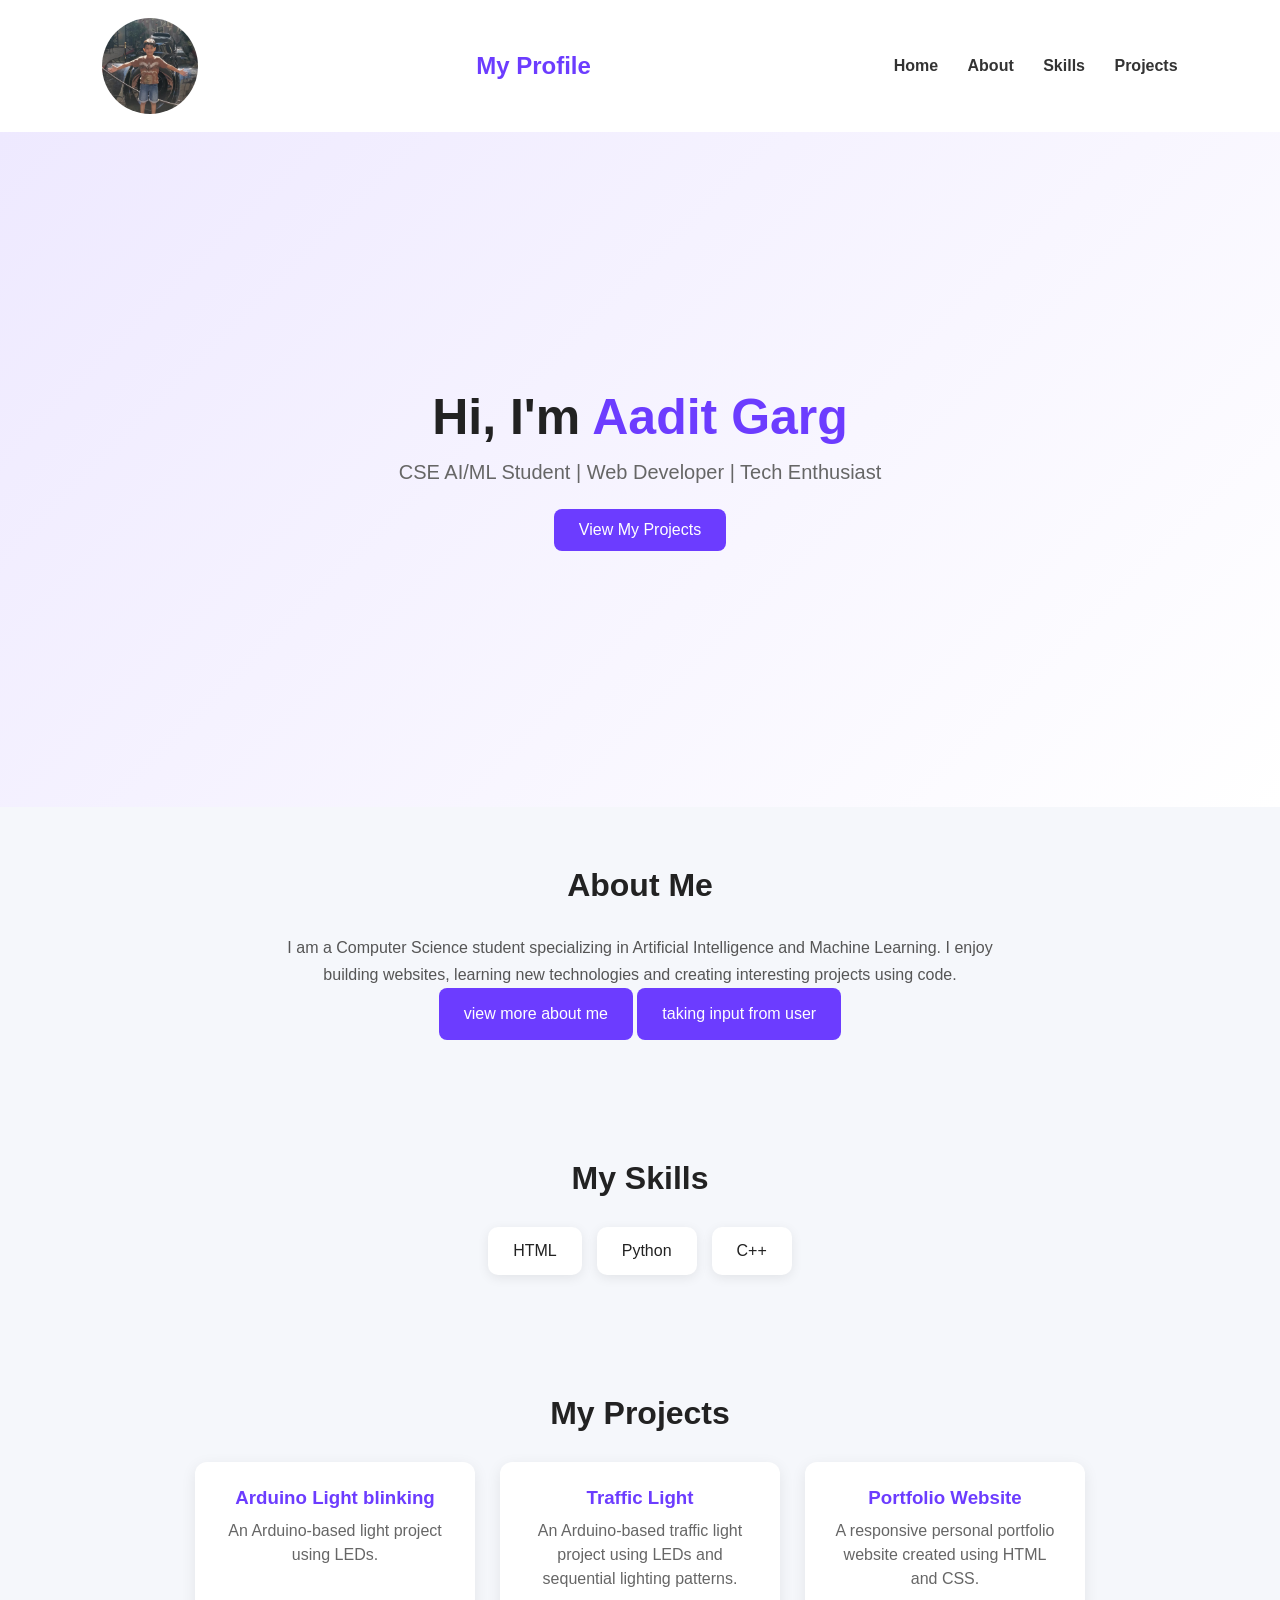
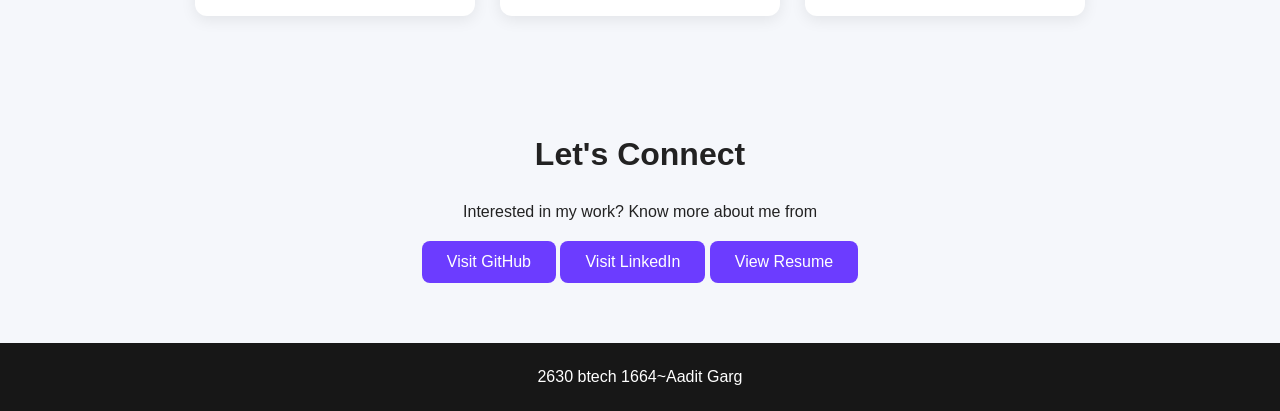
<file: HTML/index.html>
<!DOCTYPE html>
<html lang="en">
<head>
    <meta charset="UTF-8">
    <meta name="viewport" content="width=device-width, initial-scale=1.0">
    <title>Aadit Garg | Portfolio</title>
    <style>
        * {
            margin: 0;
            padding: 0;
            box-sizing: border-box;
            font-family: Arial, sans-serif;
        }
        .avatar{
            flex-shrink: 0;
            width: 96px;
            height: 96px;
            border-radius: 50%;
            background: var(--surface);
            border: 3px solid var(--accent-2);
            color: var(--accent);
            font-family: 'Lora', serif;
            font-weight: 700;
            font-size: 2rem;
            display: flex;
            align-items: center;
         justify-content: center;
         }
        body {
            background: #f5f7fb;
            color: #222;
        }

        nav {
            background: #ffffff;
            padding: 18px 8%;
            display: flex;
            justify-content: space-between;
            align-items: center;
            box-shadow: 0 2px 10px rgba(0,0,0,0.08);
        }

        nav h2 {
            color: #6c3cff;
        }

        nav a {
            text-decoration: none;
            color: #333;
            margin-left: 25px;
            font-weight: bold;
        }

        nav a:hover {
            color: #6c3cff;
        }

        .hero {
            min-height: 75vh;
            display: flex;
            justify-content: center;
            align-items: center;
            text-align: center;
            padding: 40px 20px;
            background: linear-gradient(135deg, #eee9ff, #ffffff);
        }

        .hero h1 {
            font-size: 50px;
            margin-bottom: 15px;
        }

        .hero h1 span {
            color: #6c3cff;
        }

        .hero p {
            font-size: 20px;
            color: #666;
            margin-bottom: 25px;
        }

        .btn {
            display: inline-block;
            background: #6c3cff;
            color: white;
            padding: 12px 25px;
            border-radius: 8px;
            text-decoration: none;
            transition: 0.3s;
        }

        .btn:hover {
            background: #5228d6;
            transform: translateY(-2px);
        }

        section {
            padding: 60px 8%;
            text-align: center;
        }

        section h2 {
            font-size: 32px;
            margin-bottom: 30px;
        }

        .about {
            max-width: 750px;
            margin: auto;
            color: #555;
            line-height: 1.7;
        }

        .skills {
            display: flex;
            justify-content: center;
            gap: 15px;
            flex-wrap: wrap;
        }

        .skill {
            background: white;
            padding: 15px 25px;
            border-radius: 10px;
            box-shadow: 0 3px 12px rgba(0,0,0,0.08);
        }

        .projects {
            display: flex;
            justify-content: center;
            gap: 25px;
            flex-wrap: wrap;
        }

        .card {
            background: white;
            width: 280px;
            padding: 25px;
            border-radius: 12px;
            box-shadow: 0 4px 15px rgba(0,0,0,0.08);
            transition: 0.3s;
        }

        .card:hover {
            transform: translateY(-5px);
        }

        .card h3 {
            margin-bottom: 10px;
            color: #6c3cff;
        }

        .card p {
            color: #666;
            line-height: 1.5;
        }

        footer {
            background: #171717;
            color: white;
            text-align: center;
            padding: 25px;
        }

        @media (max-width: 600px) {
            .hero h1 {
                font-size: 38px;
            }

            nav {
                flex-direction: column;
                gap: 15px;
            }

            nav a {
                margin: 0 8px;
            }
        }
    </style>
</head>

<body>
     <!-- Navigation -->
    <nav>
        <div class="avatar" aria-hidden="true">
         <img class="avatar" src="../attached files/logo.jpeg" alt="Aadit Garg"></div>
        <h2>My Profile</h2>

            <div>
            <a href="#home">Home</a>
            <a href="#about">About</a>
            <a href="#skills">Skills</a>
            <a href="#projects">Projects</a>
         </div>
        
    </nav>

    <!-- Hero Section -->
    <section class="hero" id="home">
        <div>
            <h1>Hi, I'm <span>Aadit Garg</span></h1>

            <p>
                CSE AI/ML Student | Web Developer | Tech Enthusiast
            </p>

            <a href="#projects" class="btn">View My Projects</a>
        </div>
    </section>

    <!-- About -->
    <section id="about">
        <h2>About Me</h2>

        <p class="about">
            I am a Computer Science student specializing in Artificial
            Intelligence and Machine Learning. I enjoy building websites,
            learning new technologies and creating interesting projects
            using code.
         <a
            href="./about.html"
            target="_blank"
            class="btn">
            view more about me
        </a>
          <a
            href="./learning_input.html"
            target="_blank"
            class="btn">
            taking input from user
        </a>
        </p>
    </section>

    <!-- Skills -->
    <section id="skills">
        <h2>My Skills</h2>

        <div class="skills">
            <div class="skill">HTML</div>
            <div class="skill">Python</div>
            <div class="skill">C++</div>
            
        </div>
    </section>

    <!-- Projects -->
    <section id="projects">
        <h2>My Projects</h2>

        <div class="projects">

            <div class="card">
                <h3>Arduino Light blinking</h3>
                <p>
                    An Arduino-based light project using
                    LEDs.
                </p>
            </div>

            <div class="card">
                <h3>Traffic Light</h3>
                <p>
                    An Arduino-based traffic light project using
                    LEDs and sequential lighting patterns.
                </p>
            </div>

            <div class="card">
                <h3>Portfolio Website</h3>
                <p>
                    A responsive personal portfolio website created
                    using HTML and CSS.
                </p>
            </div>

            

        </div>
    </section>

    <!-- Contact -->
    <section>
        <h2>Let's Connect</h2>

        <p style="margin-bottom: 20px;">
            Interested in my work? Know more about me from
        </p>

        <a
            href="https://github.com/aaditgarg22"
            target="_blank"
            class="btn">
            Visit GitHub
        </a>
        <a
            href="https://www.linkedin.com/in/aaditgarg22/"
            target="_blank"
            class="btn">
            Visit LinkedIn
        </a>
         <a
            href="./resume.html"
            target="_blank"
            class="btn">
            View Resume
        </a>
    </section>

    <footer>
        <p> 2630 btech 1664~Aadit Garg</p>
    </footer>

</body>
</html>
</file>
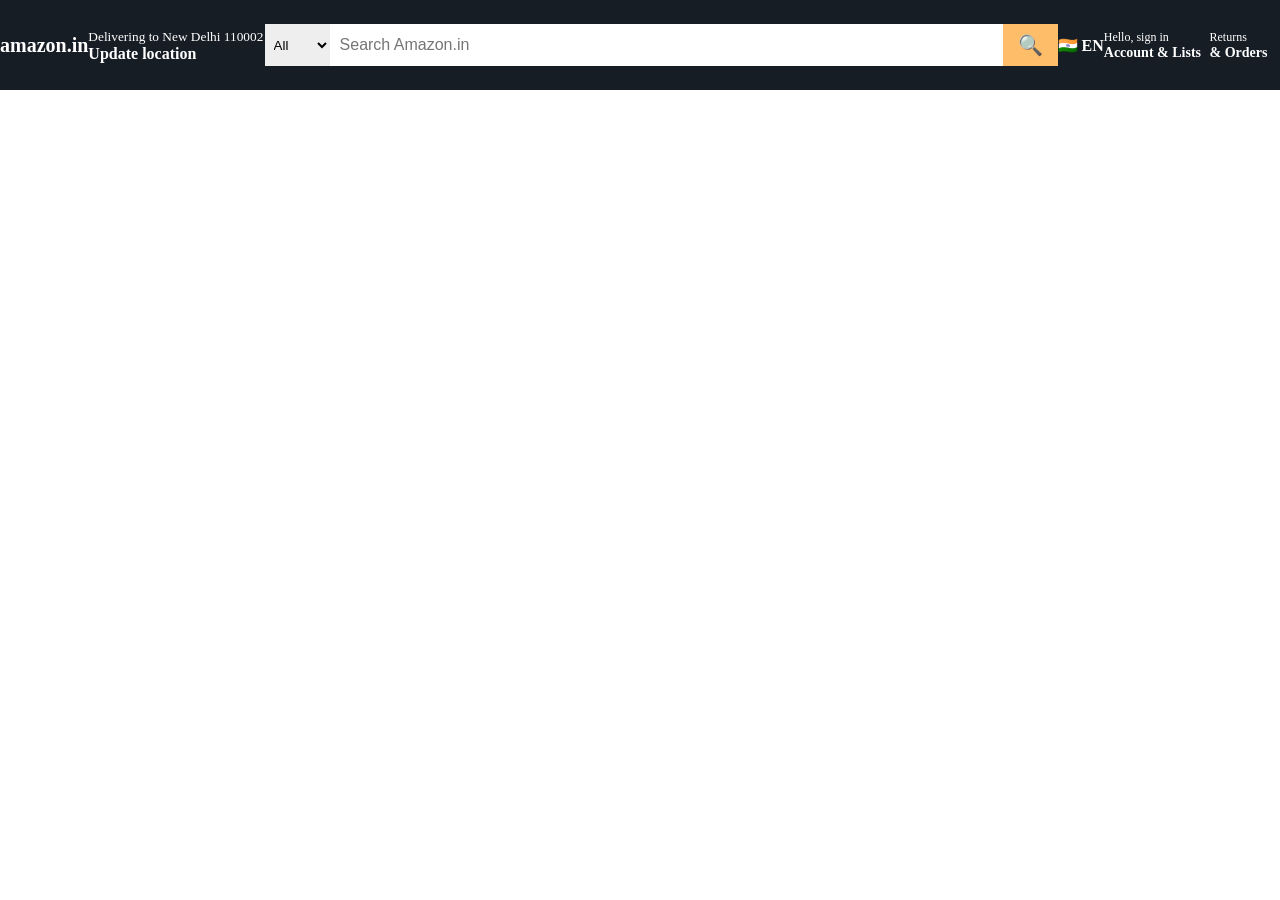
<file: amazonHeader.html>
<!DOCTYPE html>
<html lang="en">
<head>
    <link rel="stylesheet" href="./amazon.css">
    <meta charset="UTF-8">
    <meta name="viewport" content="width=device-width, initial-scale=1.0">
    <title>Amazon Style Header</title>
</head>

<body>

    <header class="header">

        <div class="logo">
            amazon.in
           
        </div>

        
        <div class="location">
            <small>Delivering to New Delhi 110002</small>
            <b> Update location</b>
        </div>

        
        <div class="search">

            <select>
                <option>All</option>
                <option>Books</option>
                <option>Electronics</option>
                <option>Clothing</option>
            </select>

            <input type="text" placeholder="Search Amazon.in">

            <button>🔍</button>

        </div>

        <!-- Language -->
        <div class="language">
            🇮🇳 EN
        </div>

        <!-- Account -->
        <div class="account">
            <small>Hello, sign in</small>
            <b>Account & Lists</b>
        </div>

        <!-- Orders -->
        <div class="orders">
            <small>Returns</small>
            <b>& Orders</b>
        </div>

    </header>

</body>
</html>
</file>
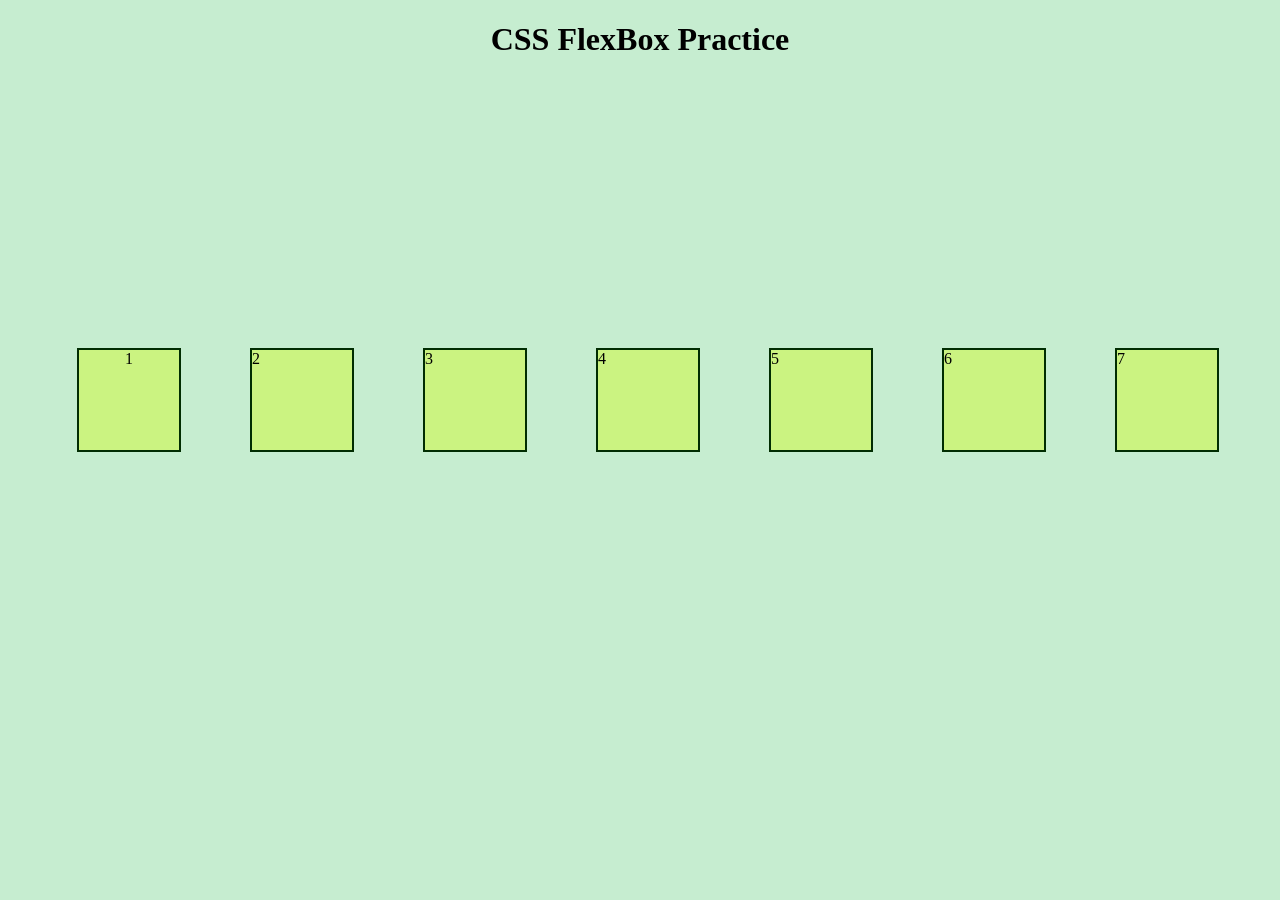
<file: class project,.html>
<!doctype html>
<html lang="en">
  <head>
    <link rel="stylesheet" href="./style.css" />
    <meta charset="UTF-8" />
    <meta name="viewport" content="width=device-width, initial-scale=1.0" />
    <title>Document</title>
  </head>
  <body >
    <h1>CSS FlexBox Practice</h1>
    <div id="mainBox" >
     <div class="child">
      <div class="child-child">1</div>
     </div>
     <div class="child">2</div>
     <div class="child">3</div>
     <div class="child">4</div>
     <div class="child">5</div>
     <div class="child">6</div>
     <div class="child">7</div>
      
    </div>


  </body>
</html>
</file>
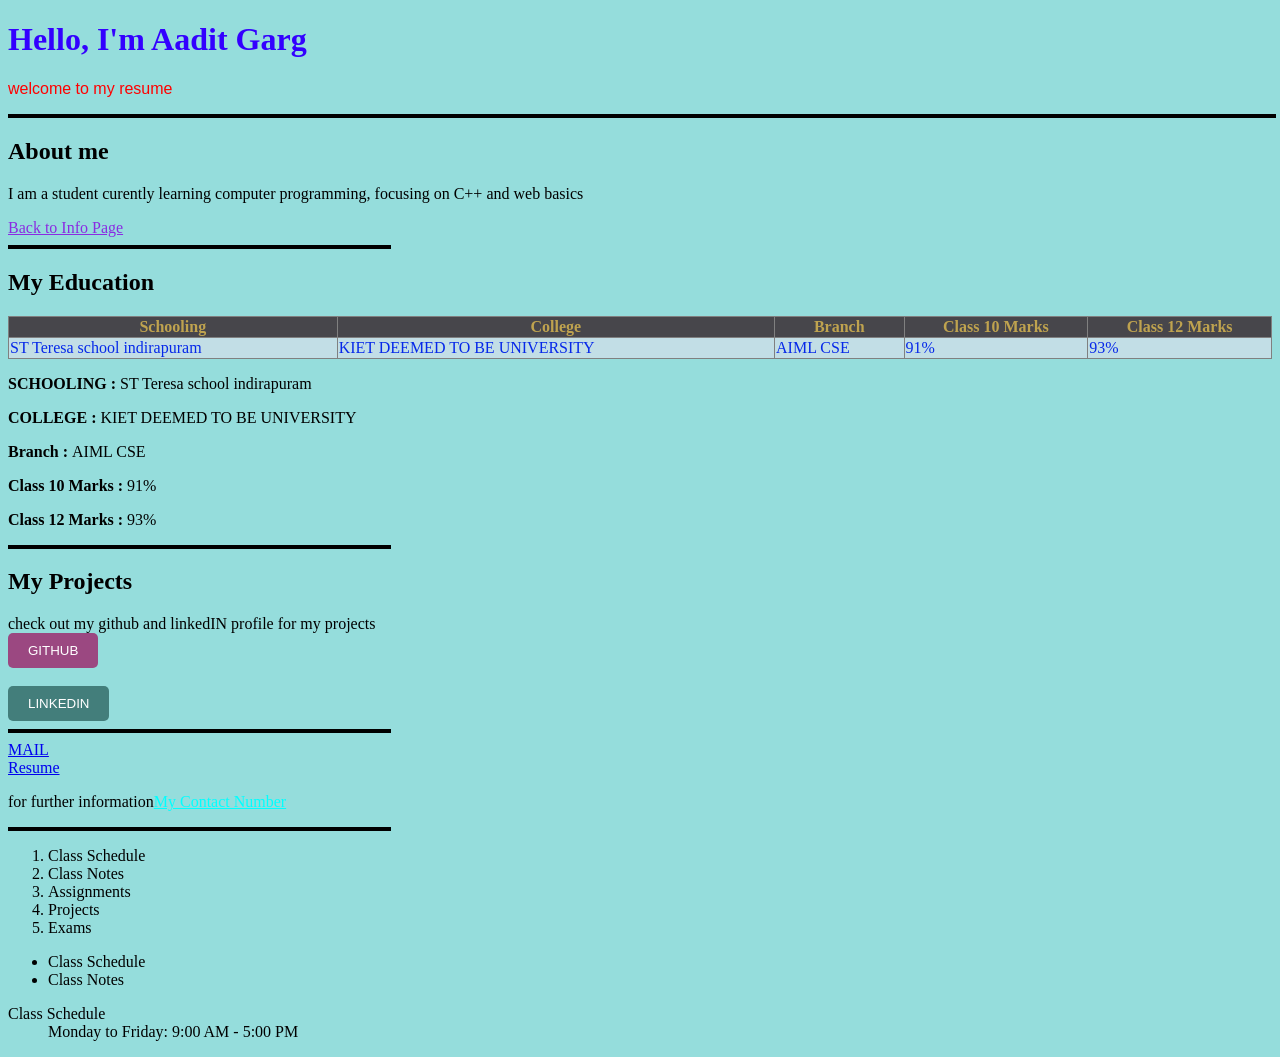
<file: resume.html>
<!DOCTYPE html>
<html lang="en">
<head>
    <meta charset="UTF-8">
    <meta name="viewport" content="width=device-width, initial-scale=1.0">
    <title>Resume</title>
</head>
<body style="background-color: rgb(149, 221, 220);">
    <h1 style="color:rgb(51, 0, 255);font-size:extra-large;">Hello, I'm Aadit Garg</h1>
    <p style="color: rgb(255, 0, 0) ; font-family: Arial, sans-serif; font-size: medium;">welcome to my resume</p>
    <hr style="border: 2px solid black; width: 100%; margin-left: 0;">
    <h2>About me</h2>
    <p>I am a student curently learning computer programming, focusing on C++ and web basics</p>
    <a href="about.html" style="color: blueviolet;">Back to Info Page</a>
    <hr style="border: 2px solid black; width: 30%; margin-left: 0;">
    <h2 style="color: rgb(0, 0, 0);">My Education</h2> 
<table border="1" style="border-collapse: collapse; width: 100%; color: rgb(46, 3, 111);">
    <tr style="background-color: rgb(71, 70, 75); color: rgb(191, 163, 79);">
 <th>Schooling</th>
 <th>College</th>
 <th>Branch</th>    
 <th>Class 10 Marks</th>
    <th>Class 12 Marks</th>

</tr>
<tr style="background-color: rgb(194, 222, 230); color: rgb(6, 40, 233);">
    <td>ST Teresa school indirapuram</td>
    <td>KIET DEEMED TO BE UNIVERSITY</td>  
    <td>AIML CSE</td>
    <td>91%</td>
    <td>93%</td>

</tr >
</table>




    <p><strong>SCHOOLING : </strong> ST Teresa school indirapuram</p>
    <p><strong >COLLEGE : </strong> KIET DEEMED TO BE UNIVERSITY</p>
    <p><strong >Branch : </strong> AIML CSE</p>
    <p><strong >Class 10 Marks : </strong> 91%</p>
    <p><strong >Class 12 Marks : </strong> 93%</p>
    <hr style="border: 2px solid black; width: 30%; margin-left: 0;">
    <h2> My Projects</h2>
    check out my github and linkedIN profile for my projects<br>
    <button onclick="window.open('https://github.com/aaditgarg22', '_blank');"
    style="background-color: rgb(155, 72, 129); color: white; padding: 10px 20px; border: none; border-radius: 5px; cursor: pointer;">
    GITHUB
    </button><br><br>
    <button onclick="window.open('https://www.linkedin.com/in/aaditgarg22/', '_blank');"
    style="background-color: rgb(67, 126, 123); color: white; padding: 10px 20px; border: none; border-radius: 5px; cursor: pointer;">
    LINKEDIN
    </button>
    <hr style="border: 2px solid black; width: 30%; margin-left: 0;">
<a href="https://mail.google.com/mail/?to=anshika.rai@kiet.edu&su=Know%20about%20class%20schedule" target="_blank">
    MAIL 
</a><br>
<a href="./from claude.html" target="_blank">
    Resume</a>
<p>for further information<a href="tell:+918882111116" style="color: aqua;">My Contact Number</a> </p>   
<hr style="border: 2px solid black; width: 30%; margin-left: 0;">   
<ol>
    <li>Class Schedule</li> <!-- this is an ordered list  -->
    <li>Class Notes</li>
    <li>Assignments</li>
    <li>Projects</li>
    <li>Exams</li>
</ol>

<ul>
    <li>Class Schedule</li> <!-- this is an unordered list  -->
    <li>Class Notes</li>


</ul>

<dl>
    <dt>Class Schedule</dt> <!-- this is a description list  -->
    <dd>Monday to Friday: 9:00 AM - 5:00 PM



</dl>
  
</body>
</html>
</file>
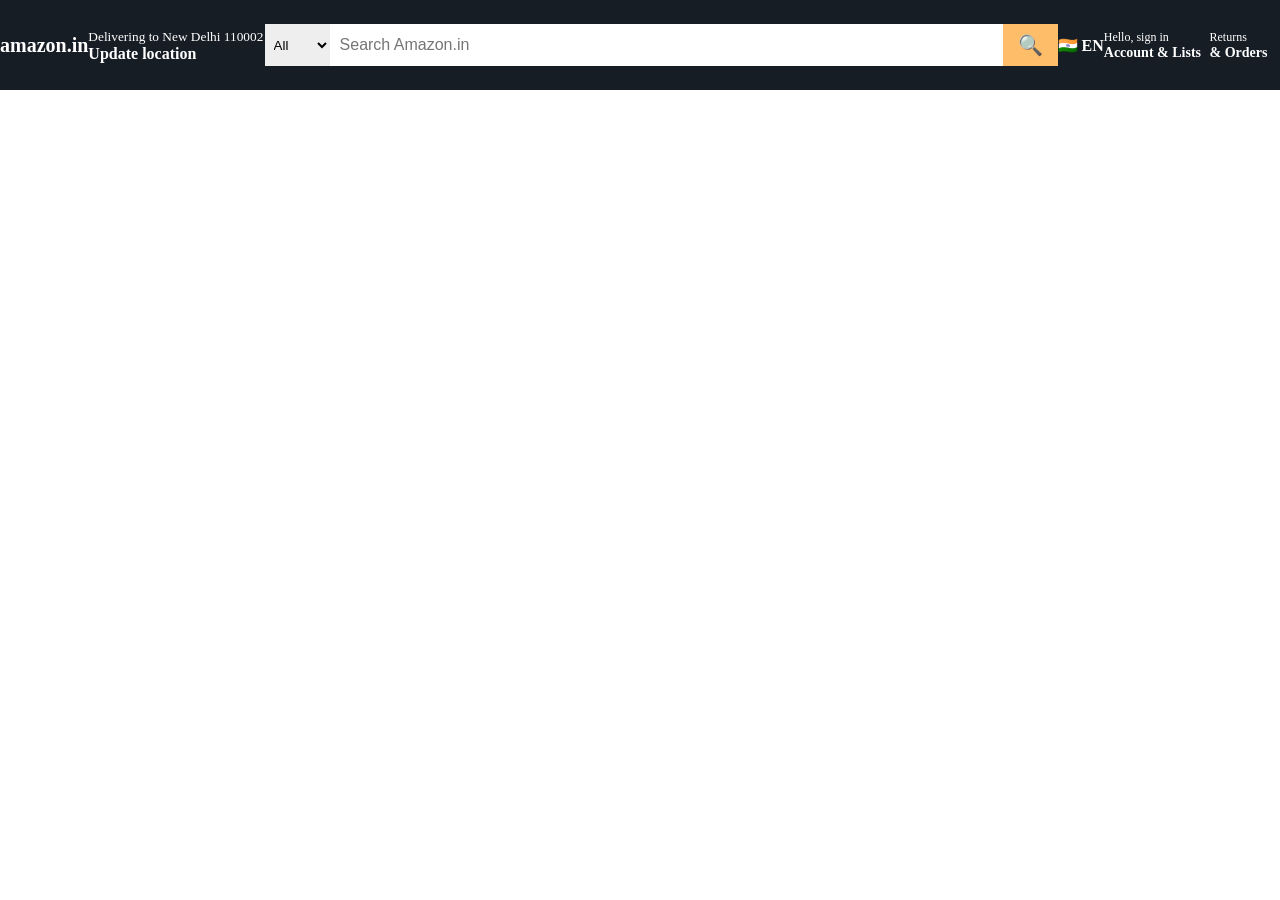
<file: HTML/amazonHeader.html>
<!DOCTYPE html>
<html lang="en">
<head>
    <link rel="stylesheet" href="../CSS/amazon.css">
    <meta charset="UTF-8">
    <meta name="viewport" content="width=device-width, initial-scale=1.0">
    <title>Amazon Style Header</title>
</head>

<body>

    <header class="header">

        <div class="logo">
            amazon.in
           
        </div>

        
        <div class="location">
            <small>Delivering to New Delhi 110002</small>
            <b> Update location</b>
        </div>

        
        <div class="search">

            <select>
                <option>All</option>
                <option>Books</option>
                <option>Electronics</option>
                <option>Clothing</option>
            </select>

            <input type="text" placeholder="Search Amazon.in">

            <button>🔍</button>

        </div>

        <!-- Language -->
        <div class="language">
            🇮🇳 EN
        </div>

        <!-- Account -->
        <div class="account">
            <small>Hello, sign in</small>
            <b>Account & Lists</b>
        </div>

        <!-- Orders -->
        <div class="orders">
            <small>Returns</small>
            <b>& Orders</b>
        </div>

    </header>

</body>
</html>
</file>
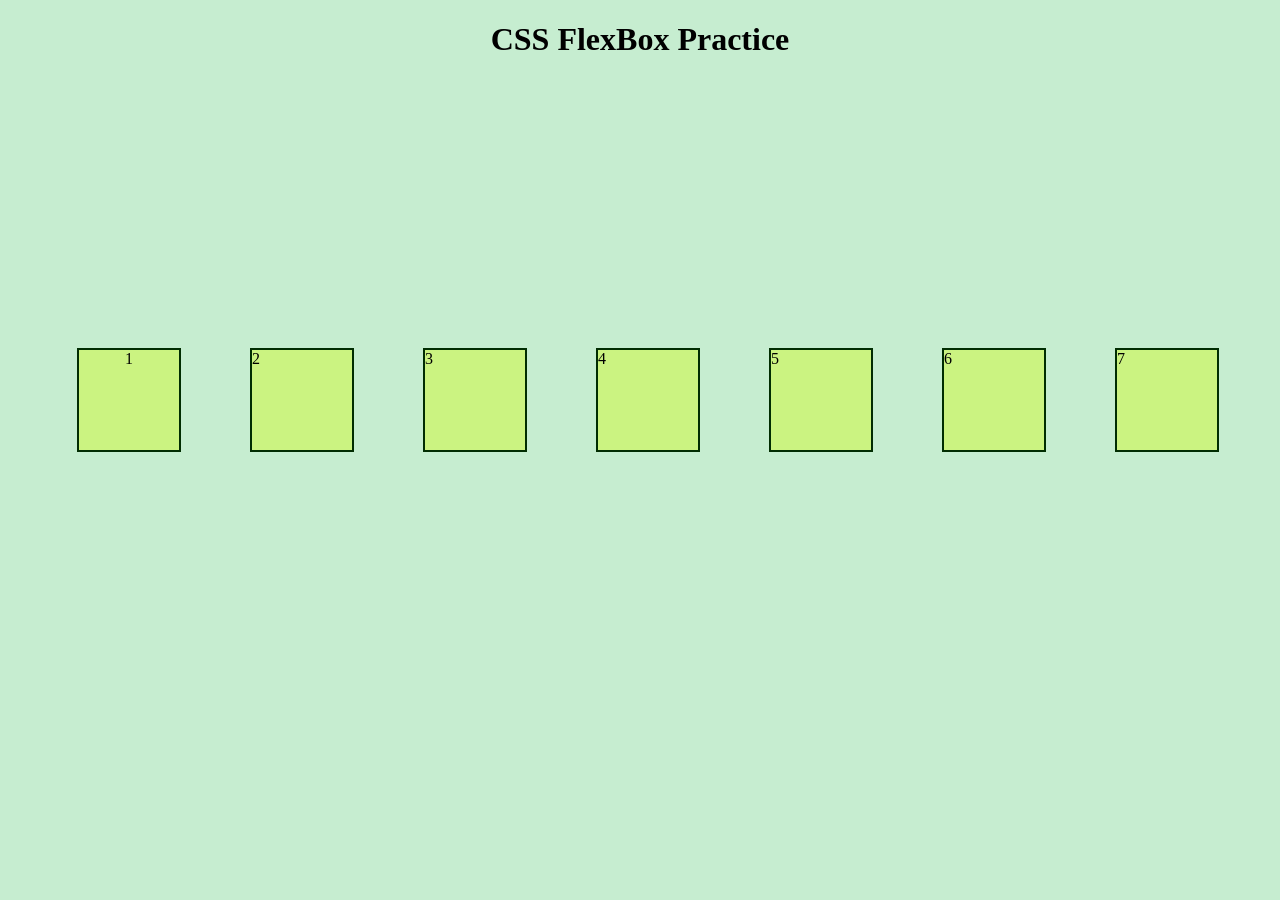
<file: HTML/class project.html>
<!doctype html>
<html lang="en">
  <head>
    <link rel="stylesheet" href="../CSS/style.css" />
    <meta charset="UTF-8" />
    <meta name="viewport" content="width=device-width, initial-scale=1.0" />
    <title>Document</title>
  </head>
  <body >
    <h1>CSS FlexBox Practice</h1>
    <div id="mainBox" >
     <div class="child">
      <div class="child-child">1</div>
     </div>
     <div class="child">2</div>
     <div class="child">3</div>
     <div class="child">4</div>
     <div class="child">5</div>
     <div class="child">6</div>
     <div class="child">7</div>
      
    </div>


  </body>
</html>
</file>
<file: amazon.css>
/* Remove default spacing */
* {
    margin: 0;
    padding: 0;
    box-sizing: border-box;
}

/* Header */
.header {
    height: 90px;
    background-color: #171d25;
    color: white;

    display: flex;
    align-items: center;

    /* padding: 10px 20px;
    gap: 20px; */
}

/* Logo */
.logo {
    font-size: 20px;
    font-weight: bold;
    width: 100px;
}


.location {
    width: 200px;
}

/* Search section */
.search {
    height: 42px;
    display: flex;
    width: 900px;
}

/* Category dropdown */
.search select {
    width: 65px;
    border: none;
    padding: 5px;
    background-color: #eeeeee;
}

/* Search input */
.search input {
    flex: 1;
    border: none;
    padding: 10px;
    font-size: 16px;
}

/* Search button */
.search button {
    width: 55px;
    border: none;
    background-color: #febd69;
    font-size: 20px;
    cursor: pointer;
}

/* Language */
.language {
    font-weight: bold;
    white-space: nowrap;
}

/* Account */
.account {
    width: 120px;
    display: flex;
    flex-direction: column;
}

.account small {
    font-size: 12px;
}

.account b {
    font-size: 14px;
}

/* Orders */
.orders {
    width: 80px;
    display: flex;
    flex-direction: column;
}

.orders small {
    font-size: 12px;
}

.orders b {
    font-size: 14px;
}
</file>
<file: style.css>
h1{
    text-align: center;
    
}
body{
    background-color: rgb(198, 237, 208);
}   
#mainBox{
    width: 100vw;
    height: 50vw;
    display: flex;
    justify-content: space-evenly;
    align-items:center;
   
    
}
.child{
    height: 100px;
    width: 100px;
    background-color: rgb(203, 243, 129);
    border: 2px solid rgb(1, 45, 1);
    
} 
.child-child{
    display: flex;
    flex-wrap: wrap;
    justify-content: center;

}
@media screen and (max-width: 600px) {
    #mainBox{
        flex-direction: column;
        height: 100vh;
    }
    .child{
        width: 50vw;
        height: 50vw;
    }
}
</file>
<file: CSS/amazon.css>
/* Remove default spacing */
* {
    margin: 0;
    padding: 0;
    box-sizing: border-box;
}

/* Header */
.header {
    height: 90px;
    background-color: #171d25;
    color: white;

    display: flex;
    align-items: center;

    /* padding: 10px 20px;
    gap: 20px; */
}

/* Logo */
.logo {
    font-size: 20px;
    font-weight: bold;
    width: 100px;
}


.location {
    width: 200px;
}

/* Search section */
.search {
    height: 42px;
    display: flex;
    width: 900px;
}

/* Category dropdown */
.search select {
    width: 65px;
    border: none;
    padding: 5px;
    background-color: #eeeeee;
}

/* Search input */
.search input {
    flex: 1;
    border: none;
    padding: 10px;
    font-size: 16px;
}

/* Search button */
.search button {
    width: 55px;
    border: none;
    background-color: #febd69;
    font-size: 20px;
    cursor: pointer;
}

/* Language */
.language {
    font-weight: bold;
    white-space: nowrap;
}

/* Account */
.account {
    width: 120px;
    display: flex;
    flex-direction: column;
}

.account small {
    font-size: 12px;
}

.account b {
    font-size: 14px;
}

/* Orders */
.orders {
    width: 80px;
    display: flex;
    flex-direction: column;
}

.orders small {
    font-size: 12px;
}

.orders b {
    font-size: 14px;
}
</file>
<file: CSS/style.css>
h1{
    text-align: center;
    
}
body{
    background-color: rgb(198, 237, 208);
}   
#mainBox{
    width: 100vw;
    height: 50vw;
    display: flex;
    justify-content: space-evenly;
    align-items:center;
   
    
}
.child{
    height: 100px;
    width: 100px;
    background-color: rgb(203, 243, 129);
    border: 2px solid rgb(1, 45, 1);
    
} 
.child-child{
    display: flex;
    flex-wrap: wrap;
    justify-content: center;

}
@media screen and (max-width: 600px) {
    #mainBox{
        flex-direction: column;
        height: 100vh;
    }
    .child{
        width: 50vw;
        height: 50vw;
    }
}
</file>
